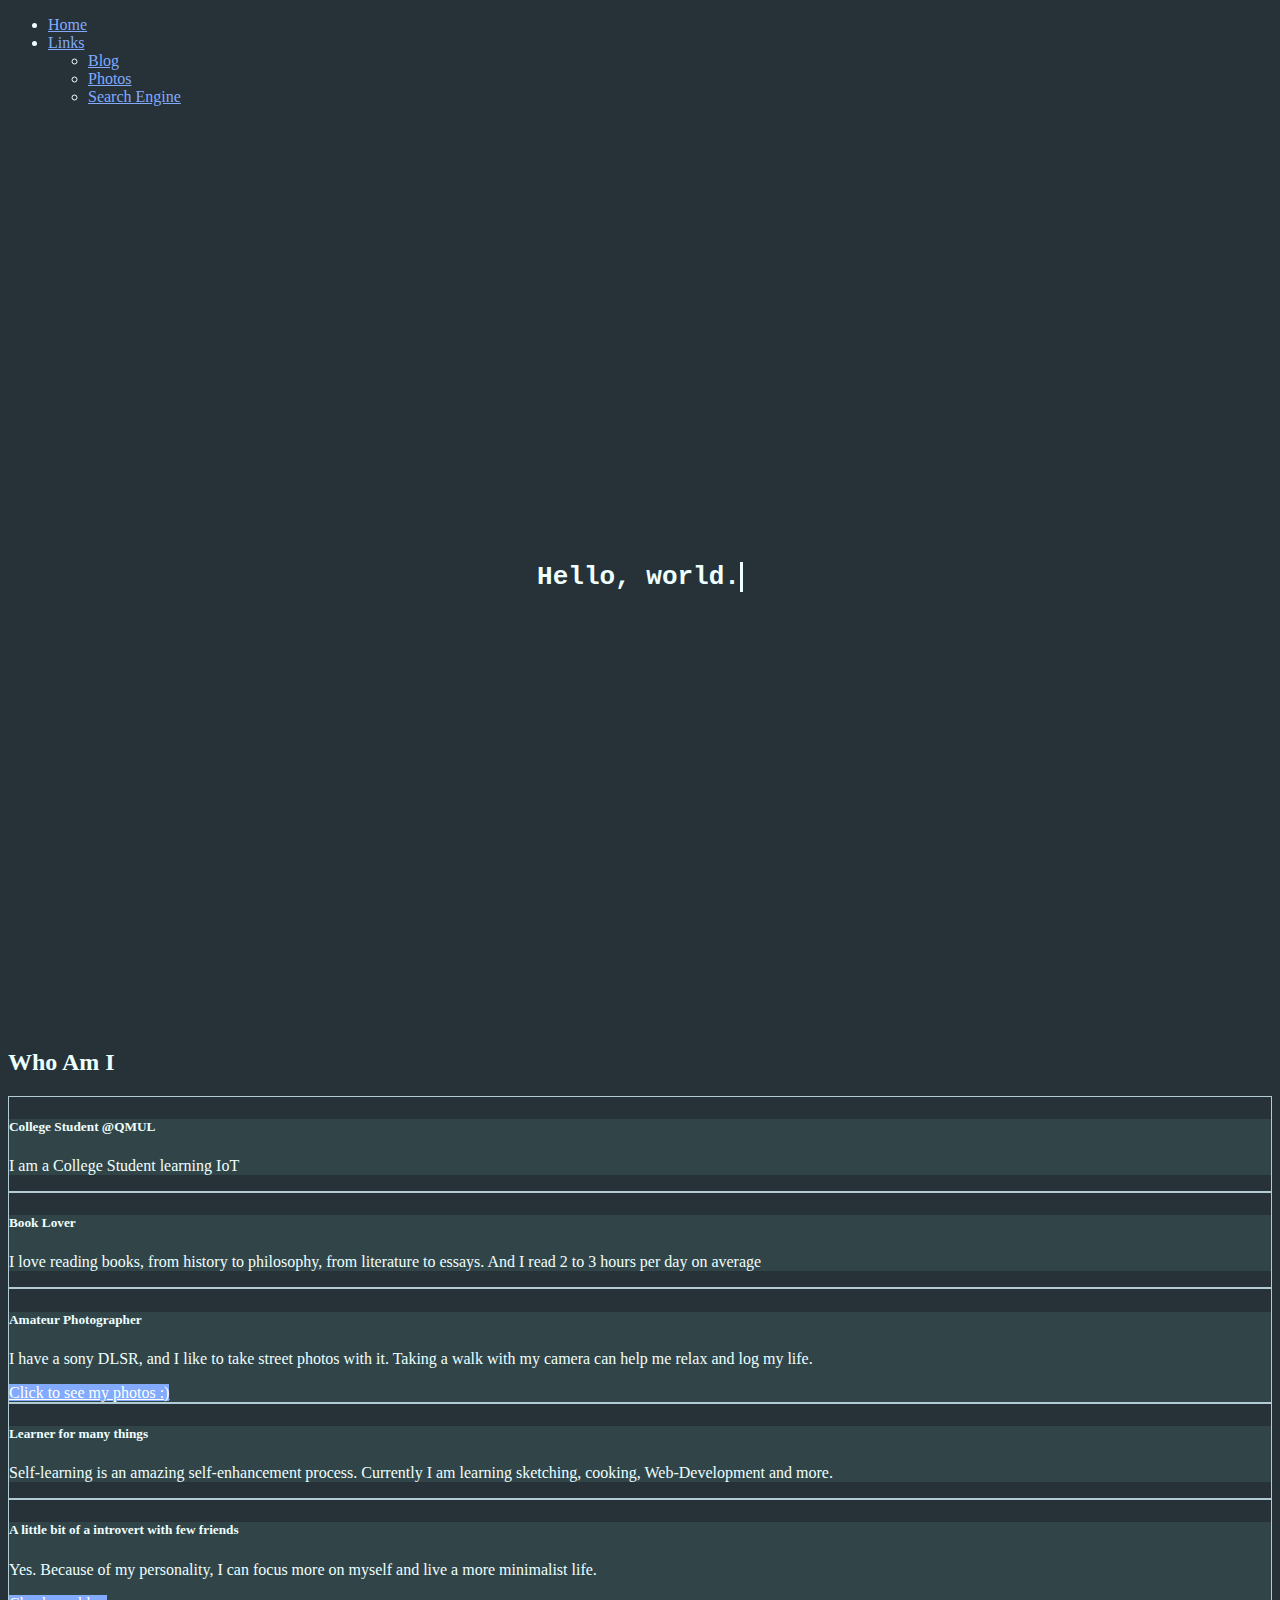
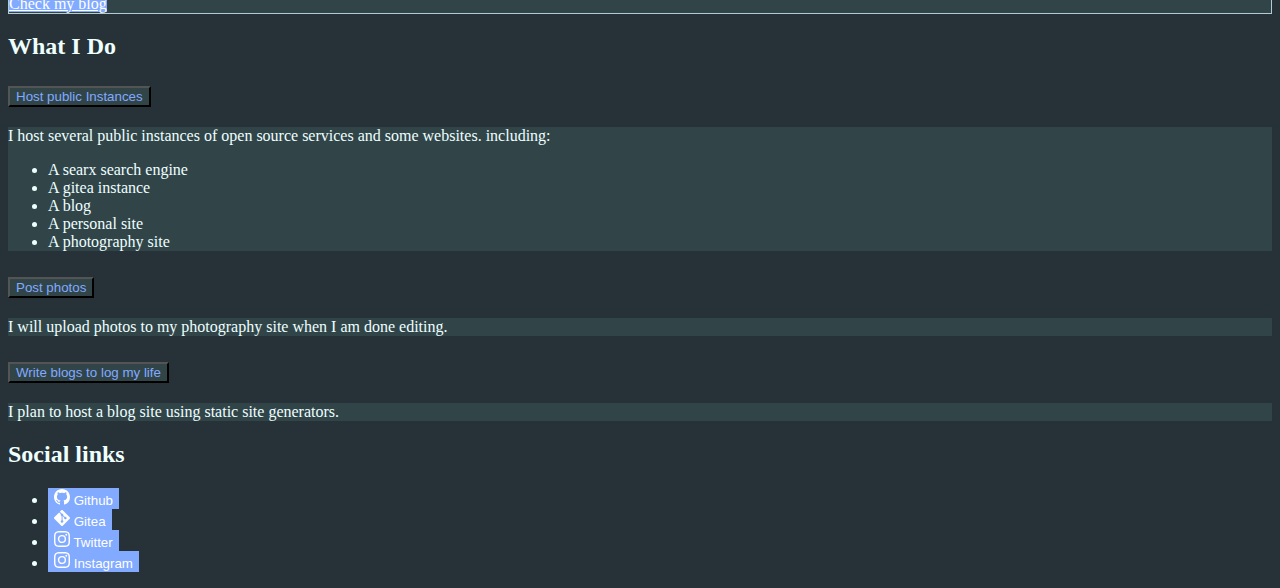
<file: index.html>
<!DOCTYPE html>

<html lang="en">
  <head>
    <link
      href="https://cdn.jsdelivr.net/npm/bootstrap@5.1.3/dist/css/bootstrap.min.css"
      rel="stylesheet"
      integrity="sha384-1BmE4kWBq78iYhFldvKuhfTAU6auU8tT94WrHftjDbrCEXSU1oBoqyl2QvZ6jIW3"
      crossorigin="anonymous"
    />
    <script
      src="https://cdn.jsdelivr.net/npm/@popperjs/core@2.10.2/dist/umd/popper.min.js"
      integrity="sha384-7+zCNj/IqJ95wo16oMtfsKbZ9ccEh31eOz1HGyDuCQ6wgnyJNSYdrPa03rtR1zdB"
      crossorigin="anonymous"
    ></script>
    <script
      src="https://cdn.jsdelivr.net/npm/bootstrap@5.1.3/dist/js/bootstrap.min.js"
      integrity="sha384-QJHtvGhmr9XOIpI6YVutG+2QOK9T+ZnN4kzFN1RtK3zEFEIsxhlmWl5/YESvpZ13"
      crossorigin="anonymous"
    ></script>
    <link href="styles.css" rel="stylesheet" />
    <!-- Required meta tags -->
    <meta charset="utf-8" />
    <meta name="viewport" content="width=device-width, initial-scale=1" />

    <title>Larry's Homepage</title>
  </head>
  <body>
    <header>
      <nav>
        <ul class="nav" id="header">
          <li class="nav-item">
            <a class="nav-link active" aria-current="page" href="#">Home</a>
          </li>
          <li class="nav-item dropdown">
            <a
              class="nav-link dropdown-toggle"
              data-bs-toggle="dropdown"
              href="#"
              role="button"
              aria-expanded="false"
              >Links</a
            >
            <ul class="dropdown-menu">
              <li><a class="dropdown-item" href="#">Blog</a></li>
              <li><a class="dropdown-item" href="#">Photos</a></li>
              <!-- todo -->
              <li>
                <a
                  class="dropdown-item"
                  href="https://www.google.com"
                  referrerpolicy="no-referrer"
                  target="blank"
                  >Search Engine</a
                >
              </li>
            </ul>
          </li>
        </ul>
      </nav>
    </header>
    <div id="home">
      <h1>
        <div id="typing-demo-container">
          <div id="typing-demo">Hello, world.</div>
        </div>
      </h1>
    </div>
    <div id="whoami" class="container p-5 min-vh-100">
      <h2 class="title mb-5">Who Am I</h2>
      <div class="container">
        <div class="row row-cols-md-3 h-100 g-5">
          <div class="col-sm-6">
            <div class="card h-100">
              <div class="card-body">
                <h5 class="card-title">College Student @QMUL</h5>
                <p class="card-text">I am a College Student learning IoT</p>
              </div>
            </div>
          </div>
          <div class="col-sm-6">
            <div class="card h-100">
              <div class="card-body">
                <h5 class="card-title">Book Lover</h5>
                <p class="card-text">
                  I love reading books, from history to philosophy, from
                  literature to essays. And I read 2 to 3 hours per day on
                  average
                </p>
              </div>
            </div>
          </div>
          <div class="col-sm-6">
            <div class="card h-100">
              <div class="card-body">
                <h5 class="card-title">Amateur Photographer</h5>
                <p class="card-text">
                  I have a sony DLSR, and I like to take street photos with it.
                  Taking a walk with my camera can help me relax and log my
                  life.
                </p>
                <a class="btn btn-primary" href="photos.html"
                  >Click to see my photos :)</a
                >
              </div>
            </div>
          </div>
          <div class="col-sm-6">
            <div class="card h-100">
              <div class="card-body">
                <h5 class="card-title">Learner for many things</h5>
                <p class="card-text">
                  Self-learning is an amazing self-enhancement process.
                  Currently I am learning sketching, cooking, Web-Development
                  and more.
                </p>
              </div>
            </div>
          </div>
          <div class="col-sm-6">
            <div class="card h-100">
              <div class="card-body">
                <h5 class="card-title">
                  A little bit of a introvert with few friends
                </h5>
                <p class="card-text">
                  Yes. Because of my personality, I can focus more on myself and
                  live a more minimalist life.
                </p>
                <a class="btn btn-primary" href="blog.html">Check my blog</a>
              </div>
            </div>
          </div>
        </div>
      </div>
    </div>
    <div id="whatido" class="container p-5 min-vh-100">
      <h2 class="title mb-5">What I Do</h2>
      <div class="accordion" id="StuffAccordion">
        <div class="accordion-item">
          <h2 class="accordion-header" id="headingOne">
            <button
              class="accordion-button collapsed"
              type="button"
              data-bs-toggle="collapse"
              data-bs-target="#collapseOne"
              aria-expanded="true"
              aria-controls="collapseOne"
            >
              Host public Instances
            </button>
          </h2>
          <div
            id="collapseOne"
            class="accordion-collapse collapse"
            aria-labelledby="headingOne"
            data-bs-parent="#StuffAccordion"
          >
            <div class="accordion-body">
              <p>
                I host several public instances of open source services and some
                websites. including:
              </p>
              <ul class="list-group w-25 ms-3">
                <li class="list-group-item">A searx search engine</li>
                <li class="list-group-item">A gitea instance</li>
                <li class="list-group-item">A blog</li>
                <li class="list-group-item">A personal site</li>
                <li class="list-group-item">A photography site</li>
              </ul>
            </div>
          </div>
        </div>
        <div class="accordion-item">
          <h2 class="accordion-header" id="headingTwo">
            <button
              class="accordion-button collapsed"
              type="button"
              data-bs-toggle="collapse"
              data-bs-target="#collapseTwo"
              aria-expanded="false"
              aria-controls="collapseTwo"
            >
              Post photos
            </button>
          </h2>
          <div
            id="collapseTwo"
            class="accordion-collapse collapse"
            aria-labelledby="headingTwo"
            data-bs-parent="#StuffAccordion"
          >
            <div class="accordion-body">
              I will upload photos to my photography site when I am done
              editing.
            </div>
          </div>
        </div>
        <div class="accordion-item">
          <h2 class="accordion-header" id="headingThree">
            <button
              class="accordion-button collapsed"
              type="button"
              data-bs-toggle="collapse"
              data-bs-target="#collapseThree"
              aria-expanded="false"
              aria-controls="collapseThree"
            >
              Write blogs to log my life
            </button>
          </h2>
          <div
            id="collapseThree"
            class="accordion-collapse collapse"
            aria-labelledby="headingThree"
            data-bs-parent="#StuffAccordion"
          >
            <div class="accordion-body">
              I plan to host a blog site using static site generators.
            </div>
          </div>
        </div>
      </div>
    </div>
    <div id="links" class="container p-5 vh-100">
      <h2 class="title mb-5">Social links</h2>
      <ul class="nav justify-content-center">
        <li class="nav-item p-5">
        	<a id="Github" href="https://github.com/JuanCldCmt"
        	  ><button class="btn btn-primary" type="button">
        	    <svg
        	      xmlns="http://www.w3.org/2000/svg"
        	      width="16"
        	      height="16"
        	      fill="currentColor"
        	      class="bi bi-github"
        	      viewBox="0 0 16 16"
        	    >
        	      <path
        	        d="M8 0C3.58 0 0 3.58 0 8c0 3.54 2.29 6.53 5.47 7.59.4.07.55-.17.55-.38 0-.19-.01-.82-.01-1.49-2.01.37-2.53-.49-2.69-.94-.09-.23-.48-.94-.82-1.13-.28-.15-.68-.52-.01-.53.63-.01 1.08.58 1.23.82.72 1.21 1.87.87 2.33.66.07-.52.28-.87.51-1.07-1.78-.2-3.64-.89-3.64-3.95 0-.87.31-1.59.82-2.15-.08-.2-.36-1.02.08-2.12 0 0 .67-.21 2.2.82.64-.18 1.32-.27 2-.27.68 0 1.36.09 2 .27 1.53-1.04 2.2-.82 2.2-.82.44 1.1.16 1.92.08 2.12.51.56.82 1.27.82 2.15 0 3.07-1.87 3.75-3.65 3.95.29.25.54.73.54 1.48 0 1.07-.01 1.93-.01 2.2 0 .21.15.46.55.38A8.012 8.012 0 0 0 16 8c0-4.42-3.58-8-8-8z"
        	      />
        	    </svg>
        	    Github
        	  </button></a
        	>
        </li>
        <li class="nav-item p-5">
        	<a id="Gitea" href="https://git.juancord.xyz/"
        	  ><button class="btn btn-primary" type="button">
        	    <svg
        	      xmlns="http://www.w3.org/2000/svg"
        	      width="16"
        	      height="16"
        	      fill="currentColor"
        	      class="bi bi-git"
        	      viewBox="0 0 16 16"
        	    >
        	      <path
        	        d="M15.698 7.287 8.712.302a1.03 1.03 0 0 0-1.457 0l-1.45 1.45 1.84 1.84a1.223 1.223 0 0 1 1.55 1.56l1.773 1.774a1.224 1.224 0 0 1 1.267 2.025 1.226 1.226 0 0 1-2.002-1.334L8.58 5.963v4.353a1.226 1.226 0 1 1-1.008-.036V5.887a1.226 1.226 0 0 1-.666-1.608L5.093 2.465l-4.79 4.79a1.03 1.03 0 0 0 0 1.457l6.986 6.986a1.03 1.03 0 0 0 1.457 0l6.953-6.953a1.031 1.031 0 0 0 0-1.457"
        	      />
        	    </svg>
        	    Gitea
        	  </button></a
        	>
        </li>
        <li class="nav-item p-5">
        	<a id="Twitter" href="#"
        	  ><button class="btn btn-primary" type="button">
        	    <svg
        	      xmlns="http://www.w3.org/2000/svg"
        	      width="16"
        	      height="16"
        	      fill="currentColor"
        	      class="bi bi-instagram"
        	      viewBox="0 0 16 16"
        	    >
        	      <path
        	        d="M8 0C5.829 0 5.556.01 4.703.048 3.85.088 3.269.222 2.76.42a3.917 3.917 0 0 0-1.417.923A3.927 3.927 0 0 0 .42 2.76C.222 3.268.087 3.85.048 4.7.01 5.555 0 5.827 0 8.001c0 2.172.01 2.444.048 3.297.04.852.174 1.433.372 1.942.205.526.478.972.923 1.417.444.445.89.719 1.416.923.51.198 1.09.333 1.942.372C5.555 15.99 5.827 16 8 16s2.444-.01 3.298-.048c.851-.04 1.434-.174 1.943-.372a3.916 3.916 0 0 0 1.416-.923c.445-.445.718-.891.923-1.417.197-.509.332-1.09.372-1.942C15.99 10.445 16 10.173 16 8s-.01-2.445-.048-3.299c-.04-.851-.175-1.433-.372-1.941a3.926 3.926 0 0 0-.923-1.417A3.911 3.911 0 0 0 13.24.42c-.51-.198-1.092-.333-1.943-.372C10.443.01 10.172 0 7.998 0h.003zm-.717 1.442h.718c2.136 0 2.389.007 3.232.046.78.035 1.204.166 1.486.275.373.145.64.319.92.599.28.28.453.546.598.92.11.281.24.705.275 1.485.039.843.047 1.096.047 3.231s-.008 2.389-.047 3.232c-.035.78-.166 1.203-.275 1.485a2.47 2.47 0 0 1-.599.919c-.28.28-.546.453-.92.598-.28.11-.704.24-1.485.276-.843.038-1.096.047-3.232.047s-2.39-.009-3.233-.047c-.78-.036-1.203-.166-1.485-.276a2.478 2.478 0 0 1-.92-.598 2.48 2.48 0 0 1-.6-.92c-.109-.281-.24-.705-.275-1.485-.038-.843-.046-1.096-.046-3.233 0-2.136.008-2.388.046-3.231.036-.78.166-1.204.276-1.486.145-.373.319-.64.599-.92.28-.28.546-.453.92-.598.282-.11.705-.24 1.485-.276.738-.034 1.024-.044 2.515-.045v.002zm4.988 1.328a.96.96 0 1 0 0 1.92.96.96 0 0 0 0-1.92zm-4.27 1.122a4.109 4.109 0 1 0 0 8.217 4.109 4.109 0 0 0 0-8.217zm0 1.441a2.667 2.667 0 1 1 0 5.334 2.667 2.667 0 0 1 0-5.334z"
        	      />
        	    </svg>
        	    Twitter
        	  </button></a
        	>
        </li>
        <li class="nav-item p-5">
        	<a id="Instagram" href="#">
        	  <button class="btn btn-primary" type="button">
        	    <svg
        	      xmlns="http://www.w3.org/2000/svg"
        	      width="16"
        	      height="16"
        	      fill="currentColor"
        	      class="bi bi-instagram"
        	      viewBox="0 0 16 16"
        	    >
        	      <path
        	        d="M8 0C5.829 0 5.556.01 4.703.048 3.85.088 3.269.222 2.76.42a3.917 3.917 0 0 0-1.417.923A3.927 3.927 0 0 0 .42 2.76C.222 3.268.087 3.85.048 4.7.01 5.555 0 5.827 0 8.001c0 2.172.01 2.444.048 3.297.04.852.174 1.433.372 1.942.205.526.478.972.923 1.417.444.445.89.719 1.416.923.51.198 1.09.333 1.942.372C5.555 15.99 5.827 16 8 16s2.444-.01 3.298-.048c.851-.04 1.434-.174 1.943-.372a3.916 3.916 0 0 0 1.416-.923c.445-.445.718-.891.923-1.417.197-.509.332-1.09.372-1.942C15.99 10.445 16 10.173 16 8s-.01-2.445-.048-3.299c-.04-.851-.175-1.433-.372-1.941a3.926 3.926 0 0 0-.923-1.417A3.911 3.911 0 0 0 13.24.42c-.51-.198-1.092-.333-1.943-.372C10.443.01 10.172 0 7.998 0h.003zm-.717 1.442h.718c2.136 0 2.389.007 3.232.046.78.035 1.204.166 1.486.275.373.145.64.319.92.599.28.28.453.546.598.92.11.281.24.705.275 1.485.039.843.047 1.096.047 3.231s-.008 2.389-.047 3.232c-.035.78-.166 1.203-.275 1.485a2.47 2.47 0 0 1-.599.919c-.28.28-.546.453-.92.598-.28.11-.704.24-1.485.276-.843.038-1.096.047-3.232.047s-2.39-.009-3.233-.047c-.78-.036-1.203-.166-1.485-.276a2.478 2.478 0 0 1-.92-.598 2.48 2.48 0 0 1-.6-.92c-.109-.281-.24-.705-.275-1.485-.038-.843-.046-1.096-.046-3.233 0-2.136.008-2.388.046-3.231.036-.78.166-1.204.276-1.486.145-.373.319-.64.599-.92.28-.28.546-.453.92-.598.282-.11.705-.24 1.485-.276.738-.034 1.024-.044 2.515-.045v.002zm4.988 1.328a.96.96 0 1 0 0 1.92.96.96 0 0 0 0-1.92zm-4.27 1.122a4.109 4.109 0 1 0 0 8.217 4.109 4.109 0 0 0 0-8.217zm0 1.441a2.667 2.667 0 1 1 0 5.334 2.667 2.667 0 0 1 0-5.334z"
        	      />
        	    </svg>
        	    Instagram
        	  </button>
        	</a>
        </li>
      </div>
    </div>
  </body>
</html>
</file>
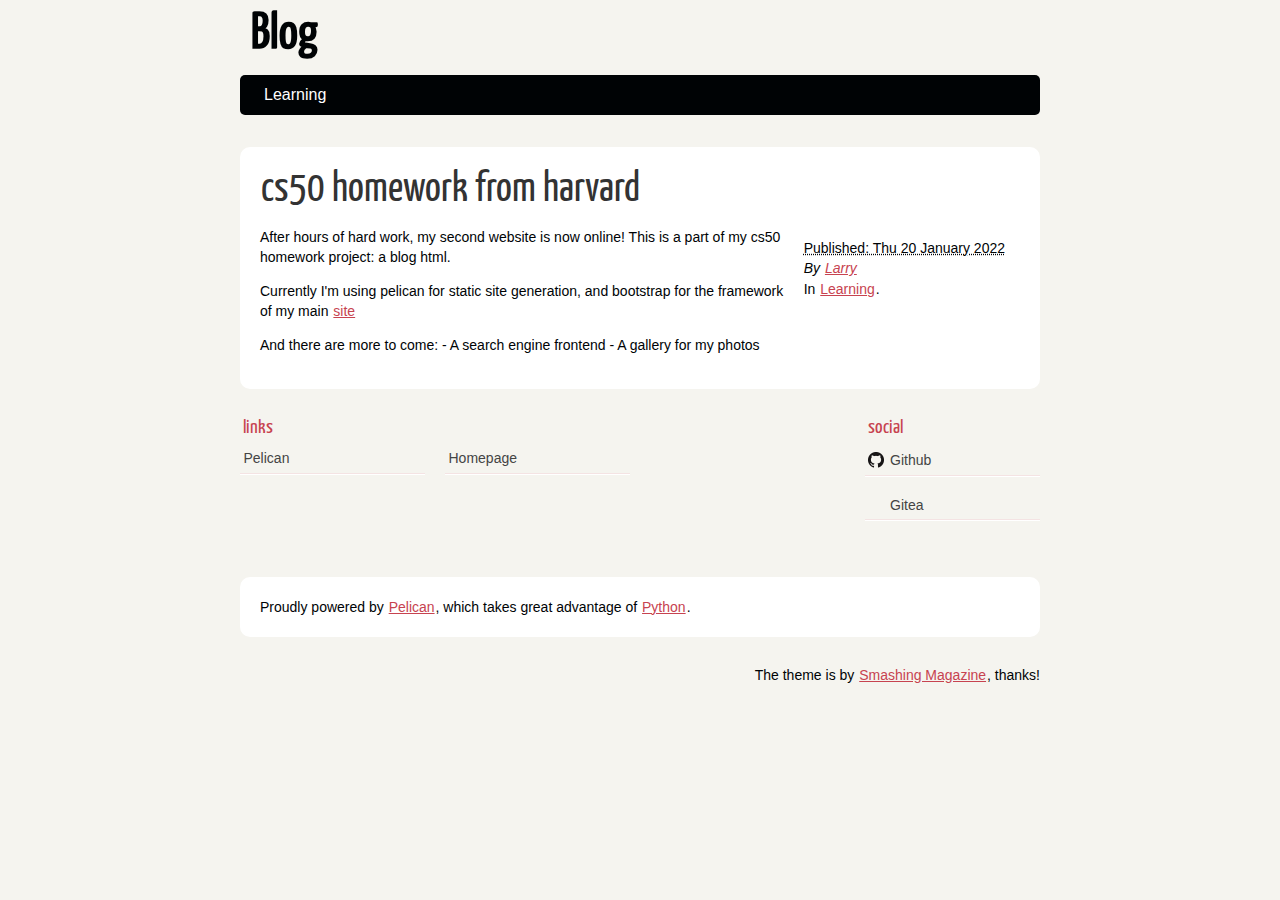
<file: blog/index.html>
<!DOCTYPE html>
<html lang="en">
<head>
        <meta charset="utf-8" />
        <meta name="generator" content="Pelican" />
        <title>Blog</title>
        <link rel="stylesheet" href="./theme/css/main.css" />
</head>

<body id="index" class="home">
        <header id="banner" class="body">
                <h1><a href="./">Blog</a></h1>
                <nav><ul>
                    <li><a href="./category/learning.html">Learning</a></li>
                </ul></nav>
        </header><!-- /#banner -->

            <aside id="featured" class="body">
                <article>
                    <h1 class="entry-title"><a href="./cs50-homework-from-harvard.html">cs50 homework from harvard</a></h1>
<footer class="post-info">
        <abbr class="published" title="2022-01-20T10:37:00+08:00">
                Published: Thu 20 January 2022
        </abbr>

        <address class="vcard author">
                By                         <a class="url fn" href="./author/larry.html">Larry</a>
        </address>
<p>In <a href="./category/learning.html">Learning</a>.</p>

</footer><!-- /.post-info --><p>After hours of hard work, my second website is now online! This is a part of my cs50 homework project: a blog html.</p>
<p>Currently I'm using pelican for static site generation, and bootstrap for the framework of my main <a href="../index.html">site</a></p>
<p>And there are more to come:
- A search engine frontend
- A gallery for my photos</p>                </article>
            </aside><!-- /#featured -->
        <section id="extras" class="body">
                <div class="blogroll">
                        <h2>links</h2>
                        <ul>
                            <li><a href="https://getpelican.com/">Pelican</a></li>
                            <li><a href="../index.html">Homepage</a></li>
                        </ul>
                </div><!-- /.blogroll -->
                <div class="social">
                        <h2>social</h2>
                        <ul>

                            <li><a href="https://github.com/JuanCldCmt">Github</a></li>
                            <li><a href="https://git.juancord.xyz">Gitea</a></li>
                        </ul>
                </div><!-- /.social -->
        </section><!-- /#extras -->

        <footer id="contentinfo" class="body">
                <address id="about" class="vcard body">
                Proudly powered by <a href="https://getpelican.com/">Pelican</a>, which takes great advantage of <a href="https://www.python.org/">Python</a>.
                </address><!-- /#about -->

                <p>The theme is by <a href="https://www.smashingmagazine.com/2009/08/designing-a-html-5-layout-from-scratch/">Smashing Magazine</a>, thanks!</p>
        </footer><!-- /#contentinfo -->

</body>
</html>
</file>
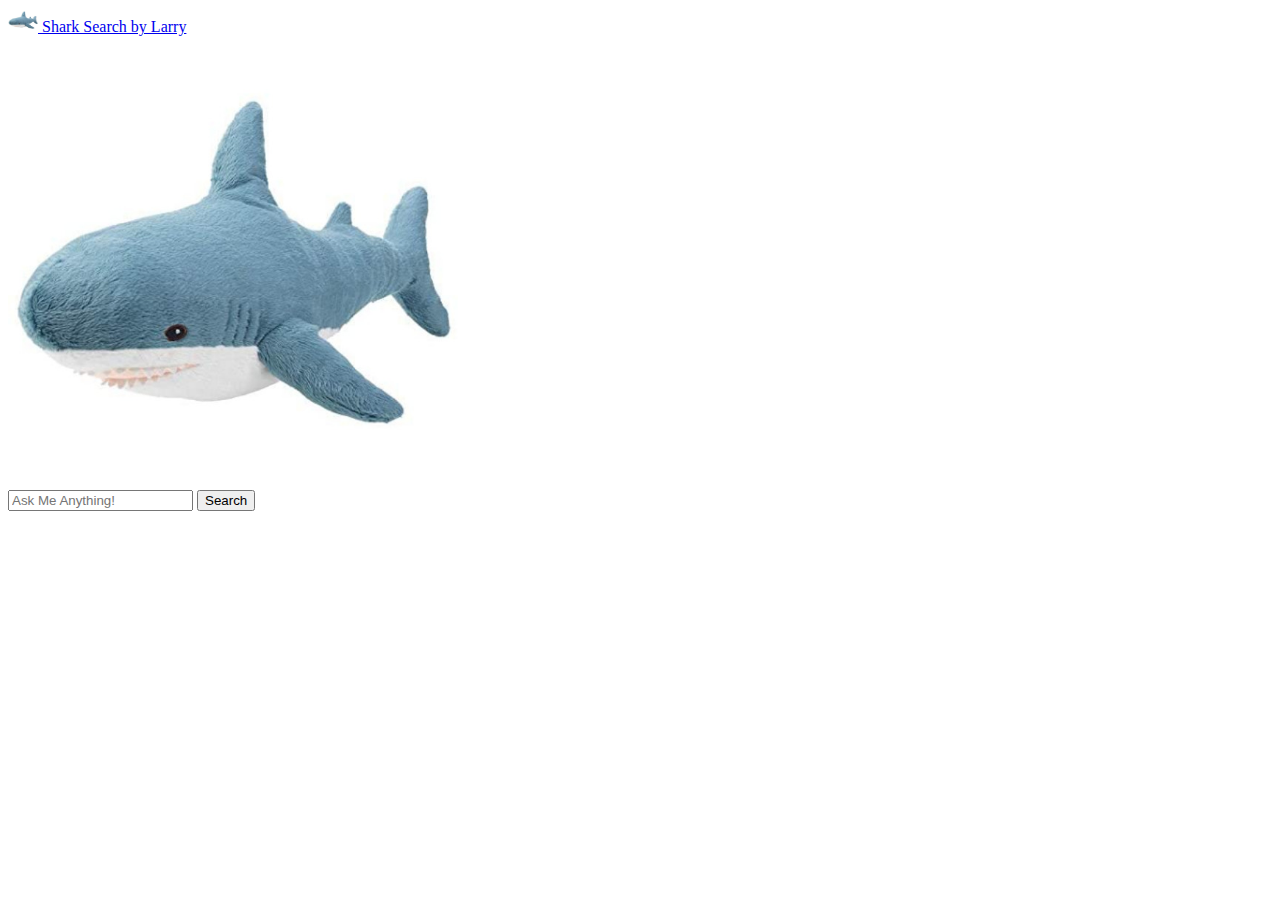
<file: search/index.html>
<!DOCTYPE html>
<html lang="en">
  <head>
    <meta charset="UTF-8" />
    <meta name="viewport" content="width=device-width, initial-scale=1" />
    <link rel="stylesheet" href="style.css" />

    <link
      href="https://cdn.jsdelivr.net/npm/bootstrap@5.1.3/dist/css/bootstrap.min.css"
      rel="stylesheet"
      integrity="sha384-1BmE4kWBq78iYhFldvKuhfTAU6auU8tT94WrHftjDbrCEXSU1oBoqyl2QvZ6jIW3"
      crossorigin="anonymous"
    />
    <script
      src="https://cdn.jsdelivr.net/npm/@popperjs/core@2.10.2/dist/umd/popper.min.js"
      integrity="sha384-7+zCNj/IqJ95wo16oMtfsKbZ9ccEh31eOz1HGyDuCQ6wgnyJNSYdrPa03rtR1zdB"
      crossorigin="anonymous"
    ></script>
    <script
      src="https://cdn.jsdelivr.net/npm/bootstrap@5.1.3/dist/js/bootstrap.min.js"
      integrity="sha384-QJHtvGhmr9XOIpI6YVutG+2QOK9T+ZnN4kzFN1RtK3zEFEIsxhlmWl5/YESvpZ13"
      crossorigin="anonymous"
    ></script>

    <title>Shark Search</title>
  </head>
  <body>
    <nav class="navbar navbar-light">
      <div class="container-fluid">
        <a class="navbar-brand" href="../index.html">
          <img
            src="sharkicon.png"
            alt="shark icon"
            width="30"
            height="24"
            class="d-inline-block align-text-top"
          />
          Shark Search by Larry
        </a>
      </div>
    </nav>
    <div class="d-flex justify-content-center">
      <img class="p-3" id="bigshark" src="bigshark.jpg" alt="Big shark image" />
    </div>
    <div class="container" id="searchcontainer">
      <form class="d-flex" action="https://duckduckgo.com" method="get">
        <input
          class="form-control me-3"
          type="search"
          placeholder="Ask Me Anything!"
          autocomplete="off"
          name="q"
        />
        <input class="btn btn-primary" type="submit" value="Search" />
      </form>
    </div>
  </body>
</html>
</file>
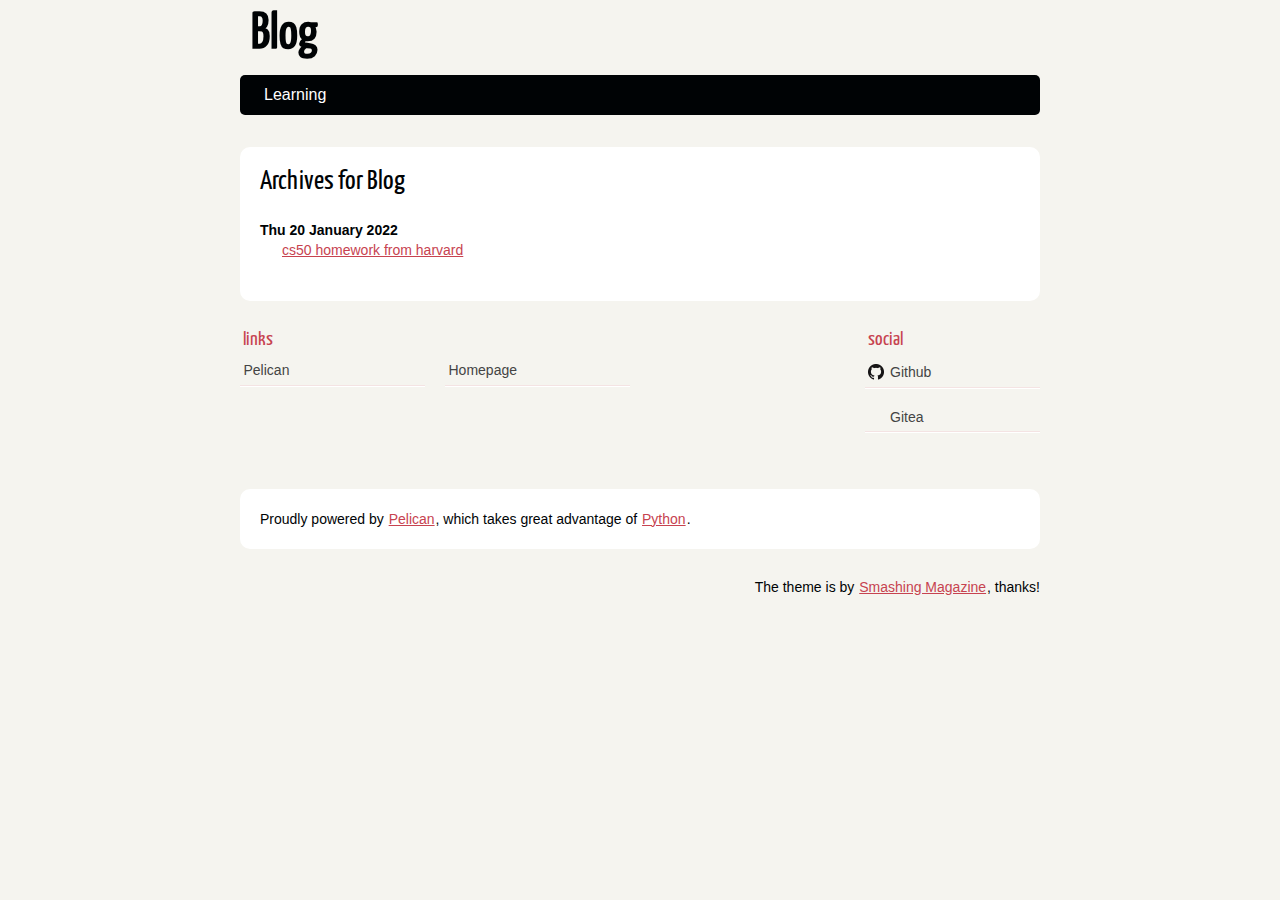
<file: blog/archives.html>
<!DOCTYPE html>
<html lang="en">
<head>
        <meta charset="utf-8" />
        <meta name="generator" content="Pelican" />
        <title>Blog</title>
        <link rel="stylesheet" href="./theme/css/main.css" />
</head>

<body id="index" class="home">
        <header id="banner" class="body">
                <h1><a href="./">Blog</a></h1>
                <nav><ul>
                    <li><a href="./category/learning.html">Learning</a></li>
                </ul></nav>
        </header><!-- /#banner -->
<section id="content" class="body">
<h1>Archives for Blog</h1>

<dl>
    <dt>Thu 20 January 2022</dt>
    <dd><a href="./cs50-homework-from-harvard.html">cs50 homework from harvard</a></dd>
</dl>
</section>
        <section id="extras" class="body">
                <div class="blogroll">
                        <h2>links</h2>
                        <ul>
                            <li><a href="https://getpelican.com/">Pelican</a></li>
                            <li><a href="../index.html">Homepage</a></li>
                        </ul>
                </div><!-- /.blogroll -->
                <div class="social">
                        <h2>social</h2>
                        <ul>

                            <li><a href="https://github.com/JuanCldCmt">Github</a></li>
                            <li><a href="https://git.juancord.xyz">Gitea</a></li>
                        </ul>
                </div><!-- /.social -->
        </section><!-- /#extras -->

        <footer id="contentinfo" class="body">
                <address id="about" class="vcard body">
                Proudly powered by <a href="https://getpelican.com/">Pelican</a>, which takes great advantage of <a href="https://www.python.org/">Python</a>.
                </address><!-- /#about -->

                <p>The theme is by <a href="https://www.smashingmagazine.com/2009/08/designing-a-html-5-layout-from-scratch/">Smashing Magazine</a>, thanks!</p>
        </footer><!-- /#contentinfo -->

</body>
</html>
</file>
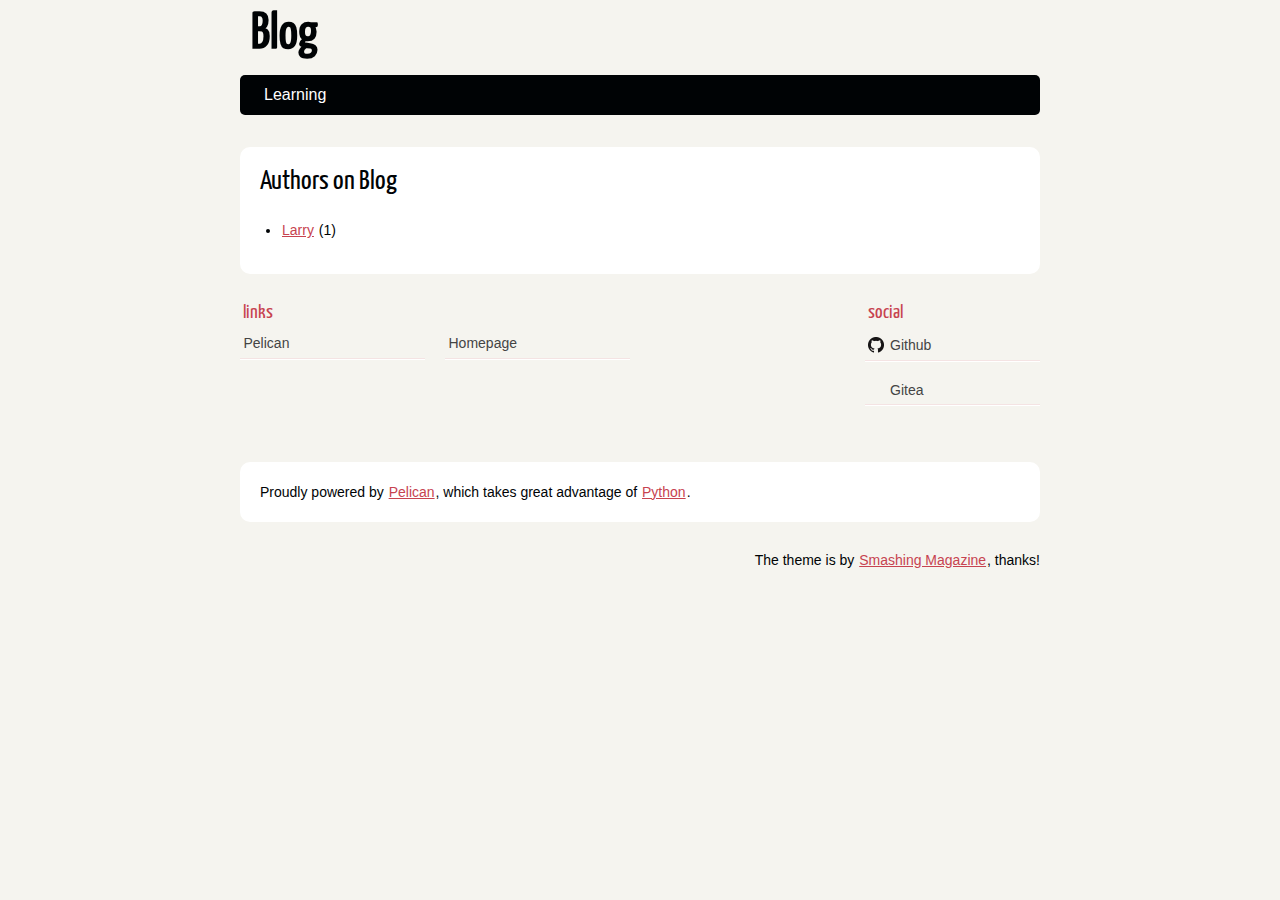
<file: blog/authors.html>
<!DOCTYPE html>
<html lang="en">
<head>
        <meta charset="utf-8" />
        <meta name="generator" content="Pelican" />
        <title>Blog - Authors</title>
        <link rel="stylesheet" href="./theme/css/main.css" />
</head>

<body id="index" class="home">
        <header id="banner" class="body">
                <h1><a href="./">Blog</a></h1>
                <nav><ul>
                    <li><a href="./category/learning.html">Learning</a></li>
                </ul></nav>
        </header><!-- /#banner -->

<section id="content" class="body">
    <h1>Authors on Blog</h1>
    <ul>
        <li><a href="./author/larry.html">Larry</a> (1)</li>
    </ul>
</section>

        <section id="extras" class="body">
                <div class="blogroll">
                        <h2>links</h2>
                        <ul>
                            <li><a href="https://getpelican.com/">Pelican</a></li>
                            <li><a href="../index.html">Homepage</a></li>
                        </ul>
                </div><!-- /.blogroll -->
                <div class="social">
                        <h2>social</h2>
                        <ul>

                            <li><a href="https://github.com/JuanCldCmt">Github</a></li>
                            <li><a href="https://git.juancord.xyz">Gitea</a></li>
                        </ul>
                </div><!-- /.social -->
        </section><!-- /#extras -->

        <footer id="contentinfo" class="body">
                <address id="about" class="vcard body">
                Proudly powered by <a href="https://getpelican.com/">Pelican</a>, which takes great advantage of <a href="https://www.python.org/">Python</a>.
                </address><!-- /#about -->

                <p>The theme is by <a href="https://www.smashingmagazine.com/2009/08/designing-a-html-5-layout-from-scratch/">Smashing Magazine</a>, thanks!</p>
        </footer><!-- /#contentinfo -->

</body>
</html>
</file>
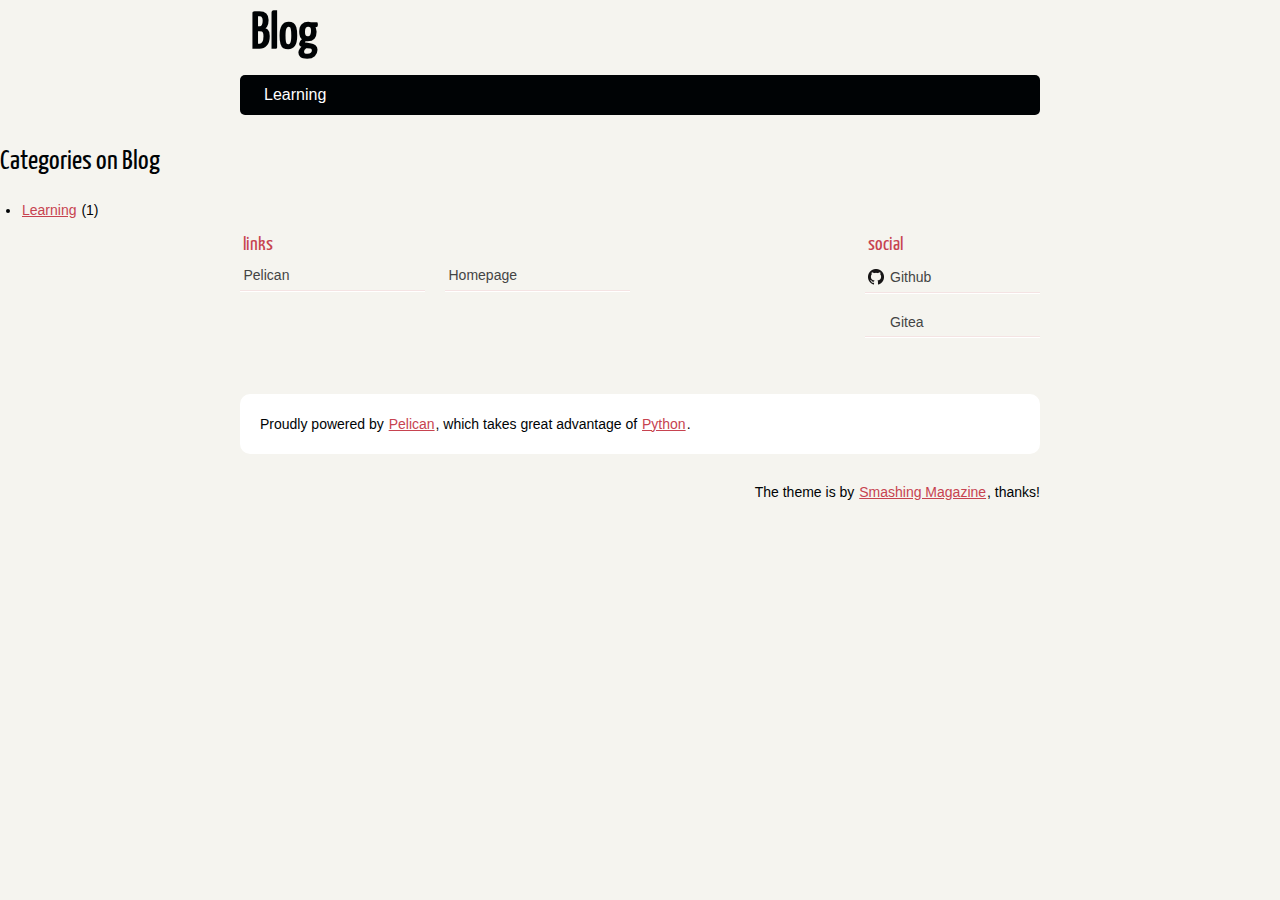
<file: blog/categories.html>
<!DOCTYPE html>
<html lang="en">
<head>
        <meta charset="utf-8" />
        <meta name="generator" content="Pelican" />
        <title>Blog - Categories</title>
        <link rel="stylesheet" href="./theme/css/main.css" />
</head>

<body id="index" class="home">
        <header id="banner" class="body">
                <h1><a href="./">Blog</a></h1>
                <nav><ul>
                    <li><a href="./category/learning.html">Learning</a></li>
                </ul></nav>
        </header><!-- /#banner -->
    <h1>Categories on Blog</h1>
    <ul>
        <li><a href="./category/learning.html">Learning</a> (1)</li>
    </ul>
        <section id="extras" class="body">
                <div class="blogroll">
                        <h2>links</h2>
                        <ul>
                            <li><a href="https://getpelican.com/">Pelican</a></li>
                            <li><a href="../index.html">Homepage</a></li>
                        </ul>
                </div><!-- /.blogroll -->
                <div class="social">
                        <h2>social</h2>
                        <ul>

                            <li><a href="https://github.com/JuanCldCmt">Github</a></li>
                            <li><a href="https://git.juancord.xyz">Gitea</a></li>
                        </ul>
                </div><!-- /.social -->
        </section><!-- /#extras -->

        <footer id="contentinfo" class="body">
                <address id="about" class="vcard body">
                Proudly powered by <a href="https://getpelican.com/">Pelican</a>, which takes great advantage of <a href="https://www.python.org/">Python</a>.
                </address><!-- /#about -->

                <p>The theme is by <a href="https://www.smashingmagazine.com/2009/08/designing-a-html-5-layout-from-scratch/">Smashing Magazine</a>, thanks!</p>
        </footer><!-- /#contentinfo -->

</body>
</html>
</file>
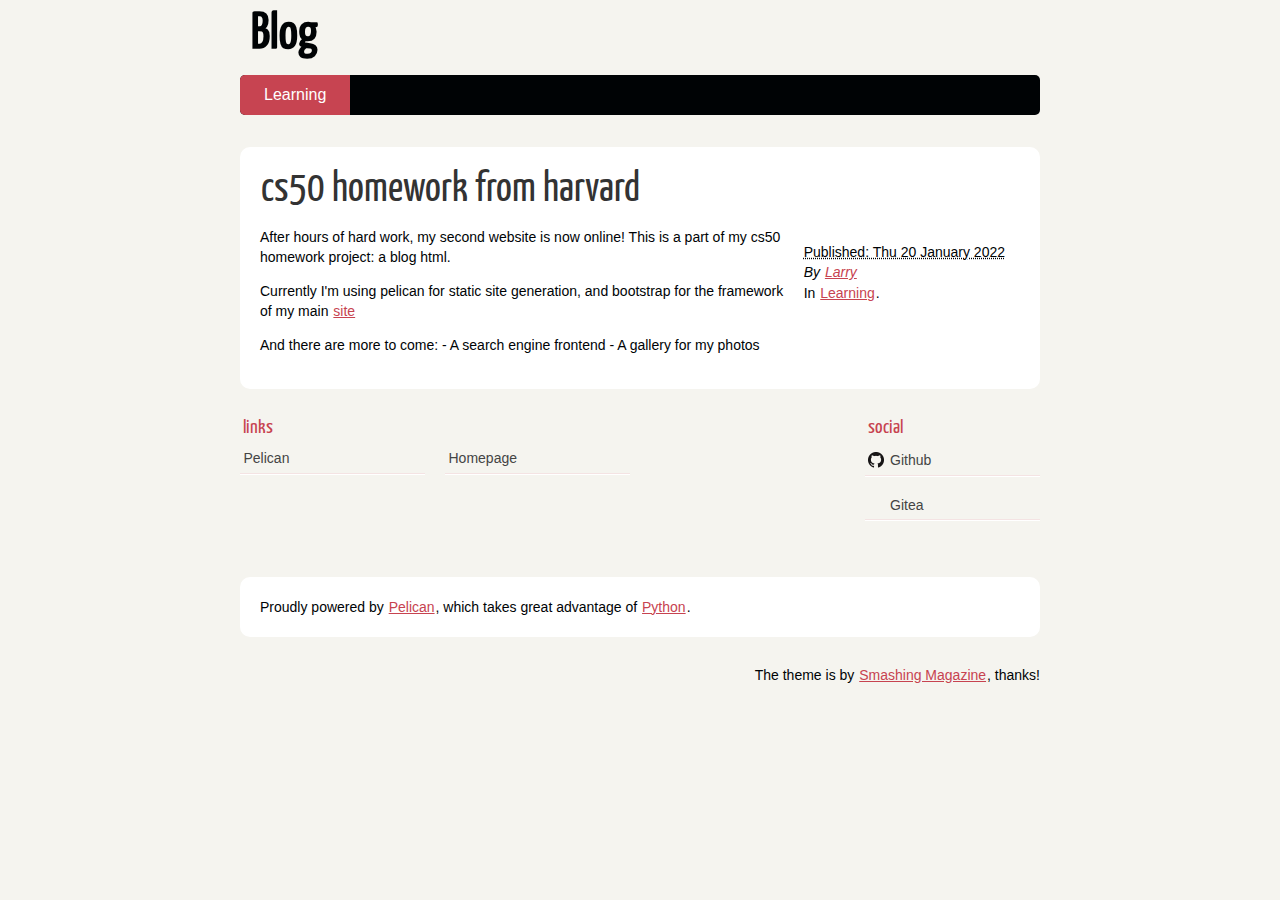
<file: blog/cs50-homework-from-harvard.html>
<!DOCTYPE html>
<html lang="en">
<head>
        <meta charset="utf-8" />
        <meta name="generator" content="Pelican" />
        <title>cs50 homework from harvard</title>
        <link rel="stylesheet" href="./theme/css/main.css" />
        <meta name="description" content="After hours of hard work, my second website is now online! This is a part of my cs50 homework project: a blog html. Currently I'm using pelican..." />
</head>

<body id="index" class="home">
        <header id="banner" class="body">
                <h1><a href="./">Blog</a></h1>
                <nav><ul>
                    <li class="active"><a href="./category/learning.html">Learning</a></li>
                </ul></nav>
        </header><!-- /#banner -->
<section id="content" class="body">
  <article>
    <header>
      <h1 class="entry-title">
        <a href="./cs50-homework-from-harvard.html" rel="bookmark"
           title="Permalink to cs50 homework from harvard">cs50 homework from harvard</a></h1>
    </header>

    <div class="entry-content">
<footer class="post-info">
        <abbr class="published" title="2022-01-20T10:37:00+08:00">
                Published: Thu 20 January 2022
        </abbr>

        <address class="vcard author">
                By                         <a class="url fn" href="./author/larry.html">Larry</a>
        </address>
<p>In <a href="./category/learning.html">Learning</a>.</p>

</footer><!-- /.post-info -->      <p>After hours of hard work, my second website is now online! This is a part of my cs50 homework project: a blog html.</p>
<p>Currently I'm using pelican for static site generation, and bootstrap for the framework of my main <a href="../index.html">site</a></p>
<p>And there are more to come:
- A search engine frontend
- A gallery for my photos</p>
    </div><!-- /.entry-content -->

  </article>
</section>
        <section id="extras" class="body">
                <div class="blogroll">
                        <h2>links</h2>
                        <ul>
                            <li><a href="https://getpelican.com/">Pelican</a></li>
                            <li><a href="../index.html">Homepage</a></li>
                        </ul>
                </div><!-- /.blogroll -->
                <div class="social">
                        <h2>social</h2>
                        <ul>

                            <li><a href="https://github.com/JuanCldCmt">Github</a></li>
                            <li><a href="https://git.juancord.xyz">Gitea</a></li>
                        </ul>
                </div><!-- /.social -->
        </section><!-- /#extras -->

        <footer id="contentinfo" class="body">
                <address id="about" class="vcard body">
                Proudly powered by <a href="https://getpelican.com/">Pelican</a>, which takes great advantage of <a href="https://www.python.org/">Python</a>.
                </address><!-- /#about -->

                <p>The theme is by <a href="https://www.smashingmagazine.com/2009/08/designing-a-html-5-layout-from-scratch/">Smashing Magazine</a>, thanks!</p>
        </footer><!-- /#contentinfo -->

</body>
</html>
</file>
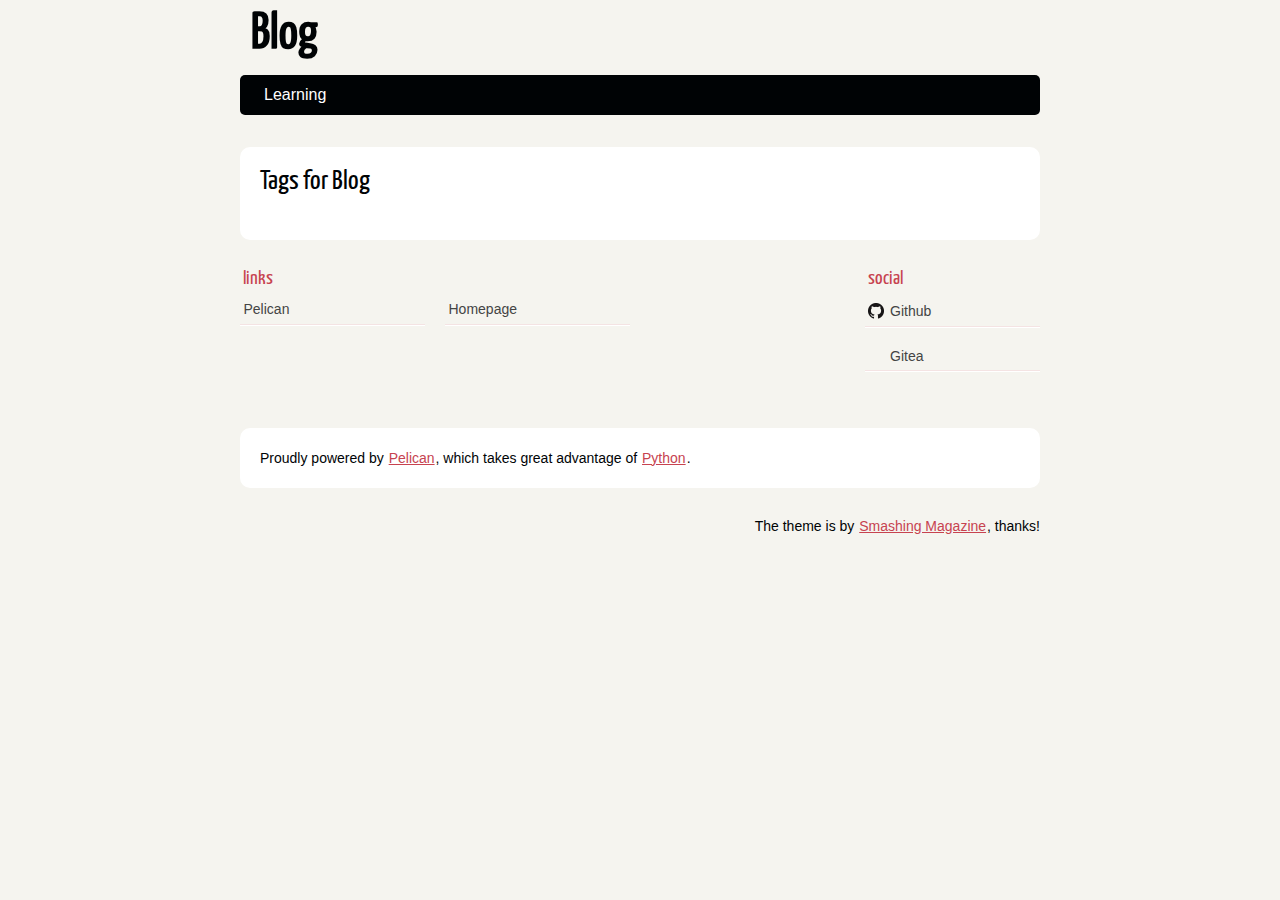
<file: blog/tags.html>
<!DOCTYPE html>
<html lang="en">
<head>
        <meta charset="utf-8" />
        <meta name="generator" content="Pelican" />
        <title>Blog - Tags</title>
        <link rel="stylesheet" href="./theme/css/main.css" />
</head>

<body id="index" class="home">
        <header id="banner" class="body">
                <h1><a href="./">Blog</a></h1>
                <nav><ul>
                    <li><a href="./category/learning.html">Learning</a></li>
                </ul></nav>
        </header><!-- /#banner -->

<section id="content" class="body">
    <h1>Tags for Blog</h1>
    <ul>
    </ul>
</section>

        <section id="extras" class="body">
                <div class="blogroll">
                        <h2>links</h2>
                        <ul>
                            <li><a href="https://getpelican.com/">Pelican</a></li>
                            <li><a href="../index.html">Homepage</a></li>
                        </ul>
                </div><!-- /.blogroll -->
                <div class="social">
                        <h2>social</h2>
                        <ul>

                            <li><a href="https://github.com/JuanCldCmt">Github</a></li>
                            <li><a href="https://git.juancord.xyz">Gitea</a></li>
                        </ul>
                </div><!-- /.social -->
        </section><!-- /#extras -->

        <footer id="contentinfo" class="body">
                <address id="about" class="vcard body">
                Proudly powered by <a href="https://getpelican.com/">Pelican</a>, which takes great advantage of <a href="https://www.python.org/">Python</a>.
                </address><!-- /#about -->

                <p>The theme is by <a href="https://www.smashingmagazine.com/2009/08/designing-a-html-5-layout-from-scratch/">Smashing Magazine</a>, thanks!</p>
        </footer><!-- /#contentinfo -->

</body>
</html>
</file>
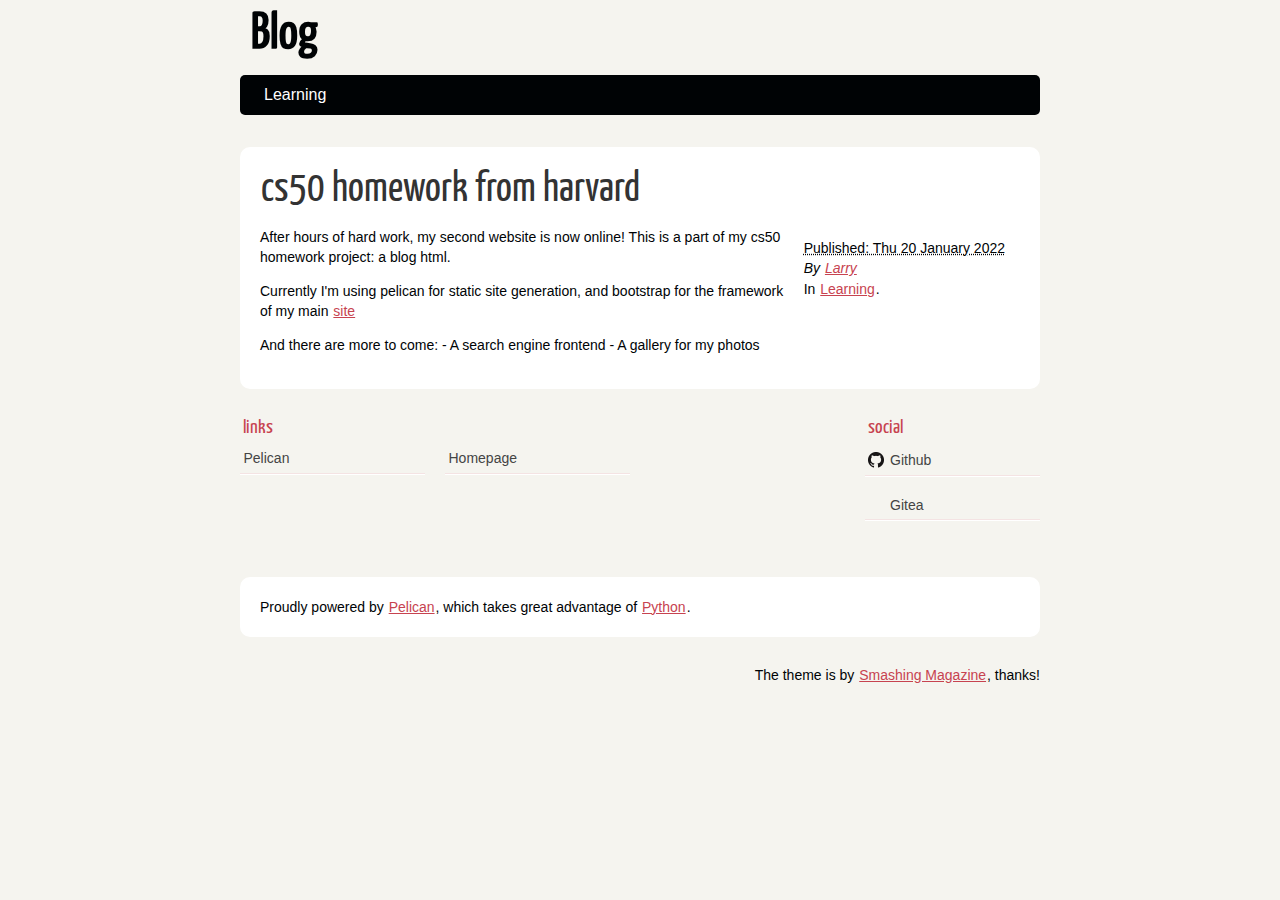
<file: blog/author/larry.html>
<!DOCTYPE html>
<html lang="en">
<head>
        <meta charset="utf-8" />
        <meta name="generator" content="Pelican" />
        <title>Blog - Larry</title>
        <link rel="stylesheet" href="../theme/css/main.css" />
</head>

<body id="index" class="home">
        <header id="banner" class="body">
                <h1><a href="../">Blog</a></h1>
                <nav><ul>
                    <li><a href="../category/learning.html">Learning</a></li>
                </ul></nav>
        </header><!-- /#banner -->

            <aside id="featured" class="body">
                <article>
                    <h1 class="entry-title"><a href="../cs50-homework-from-harvard.html">cs50 homework from harvard</a></h1>
<footer class="post-info">
        <abbr class="published" title="2022-01-20T10:37:00+08:00">
                Published: Thu 20 January 2022
        </abbr>

        <address class="vcard author">
                By                         <a class="url fn" href="../author/larry.html">Larry</a>
        </address>
<p>In <a href="../category/learning.html">Learning</a>.</p>

</footer><!-- /.post-info --><p>After hours of hard work, my second website is now online! This is a part of my cs50 homework project: a blog html.</p>
<p>Currently I'm using pelican for static site generation, and bootstrap for the framework of my main <a href="../index.html">site</a></p>
<p>And there are more to come:
- A search engine frontend
- A gallery for my photos</p>                </article>
            </aside><!-- /#featured -->
        <section id="extras" class="body">
                <div class="blogroll">
                        <h2>links</h2>
                        <ul>
                            <li><a href="https://getpelican.com/">Pelican</a></li>
                            <li><a href="../index.html">Homepage</a></li>
                        </ul>
                </div><!-- /.blogroll -->
                <div class="social">
                        <h2>social</h2>
                        <ul>

                            <li><a href="https://github.com/JuanCldCmt">Github</a></li>
                            <li><a href="https://git.juancord.xyz">Gitea</a></li>
                        </ul>
                </div><!-- /.social -->
        </section><!-- /#extras -->

        <footer id="contentinfo" class="body">
                <address id="about" class="vcard body">
                Proudly powered by <a href="https://getpelican.com/">Pelican</a>, which takes great advantage of <a href="https://www.python.org/">Python</a>.
                </address><!-- /#about -->

                <p>The theme is by <a href="https://www.smashingmagazine.com/2009/08/designing-a-html-5-layout-from-scratch/">Smashing Magazine</a>, thanks!</p>
        </footer><!-- /#contentinfo -->

</body>
</html>
</file>
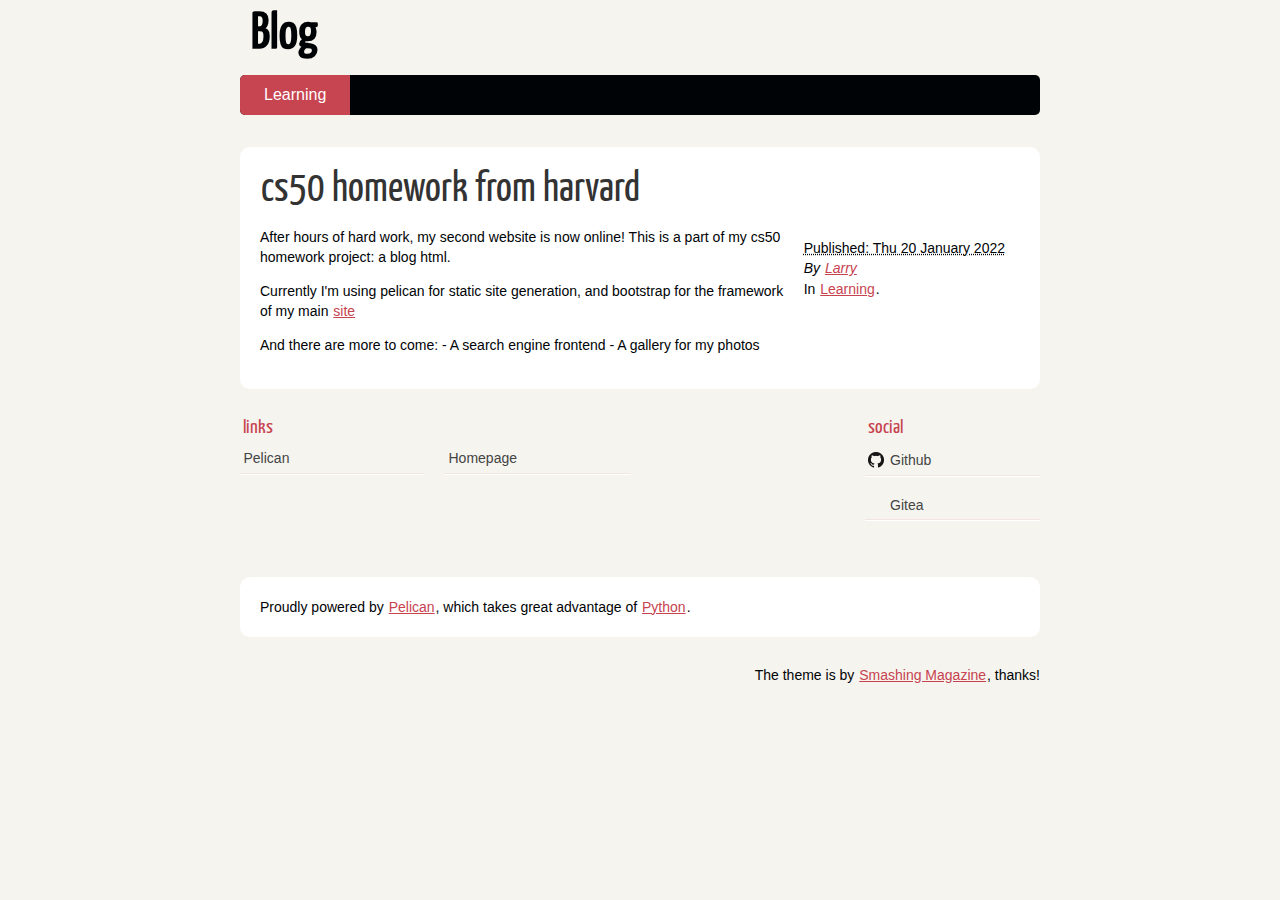
<file: blog/category/learning.html>
<!DOCTYPE html>
<html lang="en">
<head>
        <meta charset="utf-8" />
        <meta name="generator" content="Pelican" />
        <title>Blog - Learning</title>
        <link rel="stylesheet" href="../theme/css/main.css" />
</head>

<body id="index" class="home">
        <header id="banner" class="body">
                <h1><a href="../">Blog</a></h1>
                <nav><ul>
                    <li class="active"><a href="../category/learning.html">Learning</a></li>
                </ul></nav>
        </header><!-- /#banner -->

            <aside id="featured" class="body">
                <article>
                    <h1 class="entry-title"><a href="../cs50-homework-from-harvard.html">cs50 homework from harvard</a></h1>
<footer class="post-info">
        <abbr class="published" title="2022-01-20T10:37:00+08:00">
                Published: Thu 20 January 2022
        </abbr>

        <address class="vcard author">
                By                         <a class="url fn" href="../author/larry.html">Larry</a>
        </address>
<p>In <a href="../category/learning.html">Learning</a>.</p>

</footer><!-- /.post-info --><p>After hours of hard work, my second website is now online! This is a part of my cs50 homework project: a blog html.</p>
<p>Currently I'm using pelican for static site generation, and bootstrap for the framework of my main <a href="../index.html">site</a></p>
<p>And there are more to come:
- A search engine frontend
- A gallery for my photos</p>                </article>
            </aside><!-- /#featured -->
        <section id="extras" class="body">
                <div class="blogroll">
                        <h2>links</h2>
                        <ul>
                            <li><a href="https://getpelican.com/">Pelican</a></li>
                            <li><a href="../index.html">Homepage</a></li>
                        </ul>
                </div><!-- /.blogroll -->
                <div class="social">
                        <h2>social</h2>
                        <ul>

                            <li><a href="https://github.com/JuanCldCmt">Github</a></li>
                            <li><a href="https://git.juancord.xyz">Gitea</a></li>
                        </ul>
                </div><!-- /.social -->
        </section><!-- /#extras -->

        <footer id="contentinfo" class="body">
                <address id="about" class="vcard body">
                Proudly powered by <a href="https://getpelican.com/">Pelican</a>, which takes great advantage of <a href="https://www.python.org/">Python</a>.
                </address><!-- /#about -->

                <p>The theme is by <a href="https://www.smashingmagazine.com/2009/08/designing-a-html-5-layout-from-scratch/">Smashing Magazine</a>, thanks!</p>
        </footer><!-- /#contentinfo -->

</body>
</html>
</file>
<file: styles.css>
@import url("https://fonts.googleapis.com/css2?family=IBM+Plex+Mono&display=swap");

:root {
  /* color scheme */
  --bg: #263238;
  --bg1: #2e3c43;
  --bg2: #314549;
  --bg3: #546e72;
  --fg: #eeffff;
  --fg1: #ffffff;
  --primary: #82aaff;
  --primary2: #89ddff;
  --secondary: #c792ea;
}

body {
  background-color: var(--bg);
  color: var(--fg);
}

.card-body {
  background-color: var(--bg2);
}

a,
.nav-link {
  color: var(--primary);
}

a:hover,
.nav-link:hover {
  color: var(--primary2);
}

.btn {
  border: none;
}

.btn-primary {
  color: var(--fg1);
  background-color: var(--primary);
}

.btn-primary:hover {
  background-color: var(--primary2);
}

.card {
  border: 1px solid rgba(178, 204, 214, 50);
}

.accordion-button {
  color: var(--primary);
  background-color: var(--bg2);
}

.accordion-body {
	color: var(--fg);
	background-color: var(--bg2);
}

#home {
  font-family: "IBM Plex Mono", monospace;
}

#typing-demo-container {
  height: 100vh;
  /*This part is important for centering*/
  display: flex;
  align-items: center;
  justify-content: center;
}

#typing-demo {
  width: 13ch;
  animation: typing 2s steps(13), blink 0.5s step-end infinite alternate;
  white-space: nowrap;
  overflow: hidden;
  border-right: 3px solid;
  font-family: monospace;
}

@keyframes typing {
  from {
    width: 0;
  }
}

@keyframes blink {
  50% {
    border-color: transparent;
  }
}
</file>
<file: blog/theme/css/main.css>
/*
	Name: Smashing HTML5
	Date: July 2009
	Description: Sample layout for HTML5 and CSS3 goodness.
	Version: 1.0
	License: MIT <https://opensource.org/licenses/MIT>
	Licensed by: Smashing Media GmbH <https://www.smashingmagazine.com/>
	Original author: Enrique Ramírez <http://enrique-ramirez.com/>
*/

/* Imports */
@import url("reset.css");
@import url("pygment.css");
@import url("typogrify.css");
@import url("fonts.css");

/***** Global *****/
/* Body */
body {
    background: #F5F4EF;
    color: #000305;
    font-size: 87.5%; /* Base font size: 14px */
    font-family: 'Trebuchet MS', Trebuchet, 'Lucida Sans Unicode', 'Lucida Grande', 'Lucida Sans', Arial, sans-serif;
    line-height: 1.429;
    margin: 0;
    padding: 0;
    text-align: left;
}

/* Headings */
h1 {font-size: 2em }
h2 {font-size: 1.571em}	/* 22px */
h3 {font-size: 1.429em}	/* 20px */
h4 {font-size: 1.286em}	/* 18px */
h5 {font-size: 1.143em}	/* 16px */
h6 {font-size: 1em}		/* 14px */

h1, h2, h3, h4, h5, h6 {
	font-weight: 400;
	line-height: 1.1;
	margin-bottom: .8em;
    font-family: 'Yanone Kaffeesatz', arial, serif;
}

h3, h4, h5, h6 { margin-top: .8em; }

hr { border: 2px solid #EEEEEE; }

/* Anchors */
a {outline: 0;}
a img {border: 0px; text-decoration: none;}
a:link, a:visited {
	color: #C74350;
	padding: 0 1px;
	text-decoration: underline;
}
a:hover, a:active {
	background-color: #C74350;
	color: #fff;
	text-decoration: none;
	text-shadow: 1px 1px 1px #333;
}

h1 a:hover {
    background-color: inherit
}

/* Paragraphs */
div.line-block,
p { margin-top: 1em;
    margin-bottom: 1em;}

strong, b {font-weight: bold;}
em, i {font-style: italic;}

/* Lists */
ul {
	list-style: outside disc;
	margin: 0em 0 0 1.5em;
}

ol {
	list-style: outside decimal;
	margin: 0em 0 0 1.5em;
}

li { margin-top: 0.5em;
     margin-bottom: 1em; }

.post-info {
    float:right;
    margin:10px;
    padding:5px;
}

.post-info p{
    margin-top: 1px;
    margin-bottom: 1px;
}

.readmore { float: right }

dl {margin: 0 0 1.5em 0;}
dt {font-weight: bold;}
dd {margin-left: 1.5em;}

pre{background-color:  rgb(238, 238, 238); padding: 10px; margin: 10px; overflow: auto;}

/* Quotes */
blockquote {
    margin: 20px;
    font-style: italic;
}
cite {}

q {}

div.note {
   float: right;
   margin: 5px;
   font-size: 85%;
   max-width: 300px;
}

/* Tables */
table {margin: .5em auto 1.5em auto; width: 98%;}

	/* Thead */
	thead th {padding: .5em .4em; text-align: left;}
	thead td {}

	/* Tbody */
	tbody td {padding: .5em .4em;}
	tbody th {}

	tbody .alt td {}
	tbody .alt th {}

	/* Tfoot */
	tfoot th {}
	tfoot td {}

/* HTML5 tags */
header, section, footer,
aside, nav, article, figure {
	display: block;
}

/***** Layout *****/
.body {clear: both; margin: 0 auto; width: 800px;}
img.right, figure.right, div.figure.align-right {
    float: right;
    margin: 0 0 2em 2em;
}
img.left, figure.left, div.figure.align-left {
    float: left;
    margin: 0 2em 2em 0;
}

/* .rst support */
div.figure img, figure img {  /* to fill figure exactly */
    width: 100%;
}
div.figure p.caption, figure p.caption { /* margin provided by figure */
    margin-top: 0;
    margin-bottom: 0;
}

/*
	Header
*****************/
#banner {
	margin: 0 auto;
	padding: 2.5em 0 0 0;
}

	/* Banner */
	#banner h1 {font-size: 3.571em; line-height: 0;}
	#banner h1 a:link, #banner h1 a:visited {
		color: #000305;
		display: block;
		font-weight: bold;
		margin: 0 0 .6em .2em;
		text-decoration: none;
	}
	#banner h1 a:hover, #banner h1 a:active {
		background: none;
		color: #C74350;
		text-shadow: none;
	}

	#banner h1 strong {font-size: 0.36em; font-weight: normal;}

	/* Main Nav */
	#banner nav {
		background: #000305;
		font-size: 1.143em;
		height: 40px;
		line-height: 30px;
		margin: 0 auto 2em auto;
		padding: 0;
		text-align: center;
		width: 800px;

		border-radius: 5px;
		-moz-border-radius: 5px;
		-webkit-border-radius: 5px;
	}

	#banner nav ul {list-style: none; margin: 0 auto; width: 800px;}
	#banner nav li {float: left; display: inline; margin: 0;}

	#banner nav a:link, #banner nav a:visited {
		color: #fff;
		display: inline-block;
		height: 30px;
		padding: 5px 1.5em;
		text-decoration: none;
	}
	#banner nav a:hover, #banner nav a:active,
	#banner nav .active a:link, #banner nav .active a:visited {
		background: #C74451;
		color: #fff;
		text-shadow: none !important;
	}

	#banner nav li:first-child a {
		border-top-left-radius: 5px;
		-moz-border-radius-topleft: 5px;
		-webkit-border-top-left-radius: 5px;

		border-bottom-left-radius: 5px;
		-moz-border-radius-bottomleft: 5px;
		-webkit-border-bottom-left-radius: 5px;
	}

/*
	Featured
*****************/
#featured {
	background: #fff;
	margin-bottom: 2em;
	overflow: hidden;
	padding: 20px;
	width: 760px;

	border-radius: 10px;
	-moz-border-radius: 10px;
	-webkit-border-radius: 10px;
}

#featured figure {
	border: 2px solid #eee;
	float: right;
	margin: 0.786em 2em 0 5em;
	width: 248px;
}
#featured figure img {display: block; float: right;}

#featured h2 {color: #C74451; font-size: 1.714em; margin-bottom: 0.333em;}
#featured h3 {font-size: 1.429em; margin-bottom: .5em;}

#featured h3 a:link, #featured h3 a:visited {color: #000305; text-decoration: none;}
#featured h3 a:hover, #featured h3 a:active {color: #fff;}

/*
	Body
*****************/
#content {
	background: #fff;
	margin-bottom: 2em;
	overflow: hidden;
	padding: 20px 20px;
	width: 760px;

	border-radius: 10px;
	-moz-border-radius: 10px;
	-webkit-border-radius: 10px;
}

/*
	Extras
*****************/
#extras {margin: 0 auto 3em auto; overflow: hidden;}

#extras ul {list-style: none; margin: 0;}
#extras li {border-bottom: 1px solid #fff;}
#extras h2 {
	color: #C74350;
	font-size: 1.429em;
	margin-bottom: .25em;
	padding: 0 3px;
}

#extras a:link, #extras a:visited {
	color: #444;
	display: block;
	border-bottom: 1px solid #F4E3E3;
	text-decoration: none;
	padding: .3em .25em;
}

#extras a:hover, #extras a:active {color: #fff;}

	/* Blogroll */
	#extras .blogroll {
		float: left;
		width: 615px;
	}

	#extras .blogroll li {float: left; margin: 0 20px 0 0; width: 185px;}

	/* Social */
	#extras .social {
		float: right;
		width: 175px;
	}

	#extras div[class='social'] a {
		background-repeat: no-repeat;
		background-position: 3px 6px;
		padding-left: 25px;
	}

		/* Icons */
		.social a[href*='about.me'] {background-image: url('../images/icons/aboutme.png');}
		.social a[href*='bitbucket.org'] {background-image: url('../images/icons/bitbucket.png');}
		.social a[href*='delicious.com'] {background-image: url('../images/icons/delicious.png');}
		.social a[href*='facebook.com'] {background-image: url('../images/icons/facebook.png');}
		.social a[href*='gitorious.org'] {background-image: url('../images/icons/gitorious.png');}
		.social a[href*='github.com'],
		.social a[href*='git.io'] {
			background-image: url('../images/icons/github.png');
			background-size: 16px 16px;
		}
		.social a[href*='gittip.com'] {background-image: url('../images/icons/gittip.png');}
		.social a[href*='plus.google.com'] {background-image: url('../images/icons/google-plus.png');}
		.social a[href*='groups.google.com'] {background-image: url('../images/icons/google-groups.png');}
		.social a[href*='news.ycombinator.com'],
		.social a[href*='hackernewsers.com'] {background-image: url('../images/icons/hackernews.png');}
		.social a[href*='last.fm'], .social a[href*='lastfm.'] {background-image: url('../images/icons/lastfm.png');}
		.social a[href*='linkedin.com'] {background-image: url('../images/icons/linkedin.png');}
		.social a[href*='reddit.com'] {background-image: url('../images/icons/reddit.png');}
		.social a[type$='atom+xml'], .social a[type$='rss+xml'] {background-image: url('../images/icons/rss.png');}
		.social a[href*='slideshare.net'] {background-image: url('../images/icons/slideshare.png');}
		.social a[href*='speakerdeck.com'] {background-image: url('../images/icons/speakerdeck.png');}
		.social a[href*='stackoverflow.com'] {background-image: url('../images/icons/stackoverflow.png');}
		.social a[href*='twitter.com'] {background-image: url('../images/icons/twitter.png');}
		.social a[href*='vimeo.com'] {background-image: url('../images/icons/vimeo.png');}
		.social a[href*='youtube.com'] {background-image: url('../images/icons/youtube.png');}

/*
	About
*****************/
#about {
	background: #fff;
	font-style: normal;
	margin-bottom: 2em;
	overflow: hidden;
	padding: 20px;
	text-align: left;
	width: 760px;

	border-radius: 10px;
	-moz-border-radius: 10px;
	-webkit-border-radius: 10px;
}

#about .primary {float: left; width: 165px;}
#about .primary strong {color: #C64350; display: block; font-size: 1.286em;}
#about .photo {float: left; margin: 5px 20px;}

#about .url:link, #about .url:visited {text-decoration: none;}

#about .bio {float: right; width: 500px;}

/*
	Footer
*****************/
#contentinfo {padding-bottom: 2em; text-align: right;}

/***** Sections *****/
/* Blog */
.hentry {
	display: block;
	clear: both;
	border-bottom: 1px solid #eee;
	padding: 1.5em 0;
}
li:last-child .hentry, #content > .hentry {border: 0; margin: 0;}
#content > .hentry {padding: 1em 0;}
.hentry img{display : none ;}
.entry-title {font-size: 3em; margin-bottom: 10px; margin-top: 0;}
.entry-title a:link, .entry-title a:visited {text-decoration: none; color: #333;}
.entry-title a:visited {background-color: #fff;}

.hentry .post-info * {font-style: normal;}

	/* Content */
	.hentry footer {margin-bottom: 2em;}
	.hentry footer address {display: inline;}
	#posts-list footer address {display: block;}

	/* Blog Index */
	#posts-list {list-style: none; margin: 0;}
	#posts-list .hentry {padding-left: 10px; position: relative;}

	#posts-list footer {
		left: 10px;
		position: relative;
        float: left;
		top: 0.5em;
		width: 190px;
	}

	/* About the Author */
	#about-author {
		background: #f9f9f9;
		clear: both;
		font-style: normal;
		margin: 2em 0;
		padding: 10px 20px 15px 20px;

		border-radius: 5px;
		-moz-border-radius: 5px;
		-webkit-border-radius: 5px;
	}

	#about-author strong {
		color: #C64350;
		clear: both;
		display: block;
		font-size: 1.429em;
	}

	#about-author .photo {border: 1px solid #ddd; float: left; margin: 5px 1em 0 0;}

	/* Comments */
	#comments-list {list-style: none; margin: 0 1em;}
	#comments-list blockquote {
		background: #f8f8f8;
		clear: both;
		font-style: normal;
		margin: 0;
		padding: 15px 20px;

		border-radius: 5px;
		-moz-border-radius: 5px;
		-webkit-border-radius: 5px;
	}
	#comments-list footer {color: #888; padding: .5em 1em 0 0; text-align: right;}

	#comments-list li:nth-child(2n) blockquote {background: #F5f5f5;}

	/* Add a Comment */
	#add-comment label {clear: left; float: left; text-align: left; width: 150px;}
	#add-comment input[type='text'],
	#add-comment input[type='email'],
	#add-comment input[type='url'] {float: left; width: 200px;}

	#add-comment textarea {float: left; height: 150px; width: 495px;}

	#add-comment p.req {clear: both; margin: 0 .5em 1em 0; text-align: right;}

	#add-comment input[type='submit'] {float: right; margin: 0 .5em;}
	#add-comment * {margin-bottom: .5em;}
</file>
<file: search/style.css>
#bigshark {
	max-height: 50vh;
	max-width: 50%;
}

#searchcontainer {
	max-width: 60%;
}

@media (max-width: 1200px) {
	#searchcontainer {
		max-width: 80%;
	}
}
</file>
